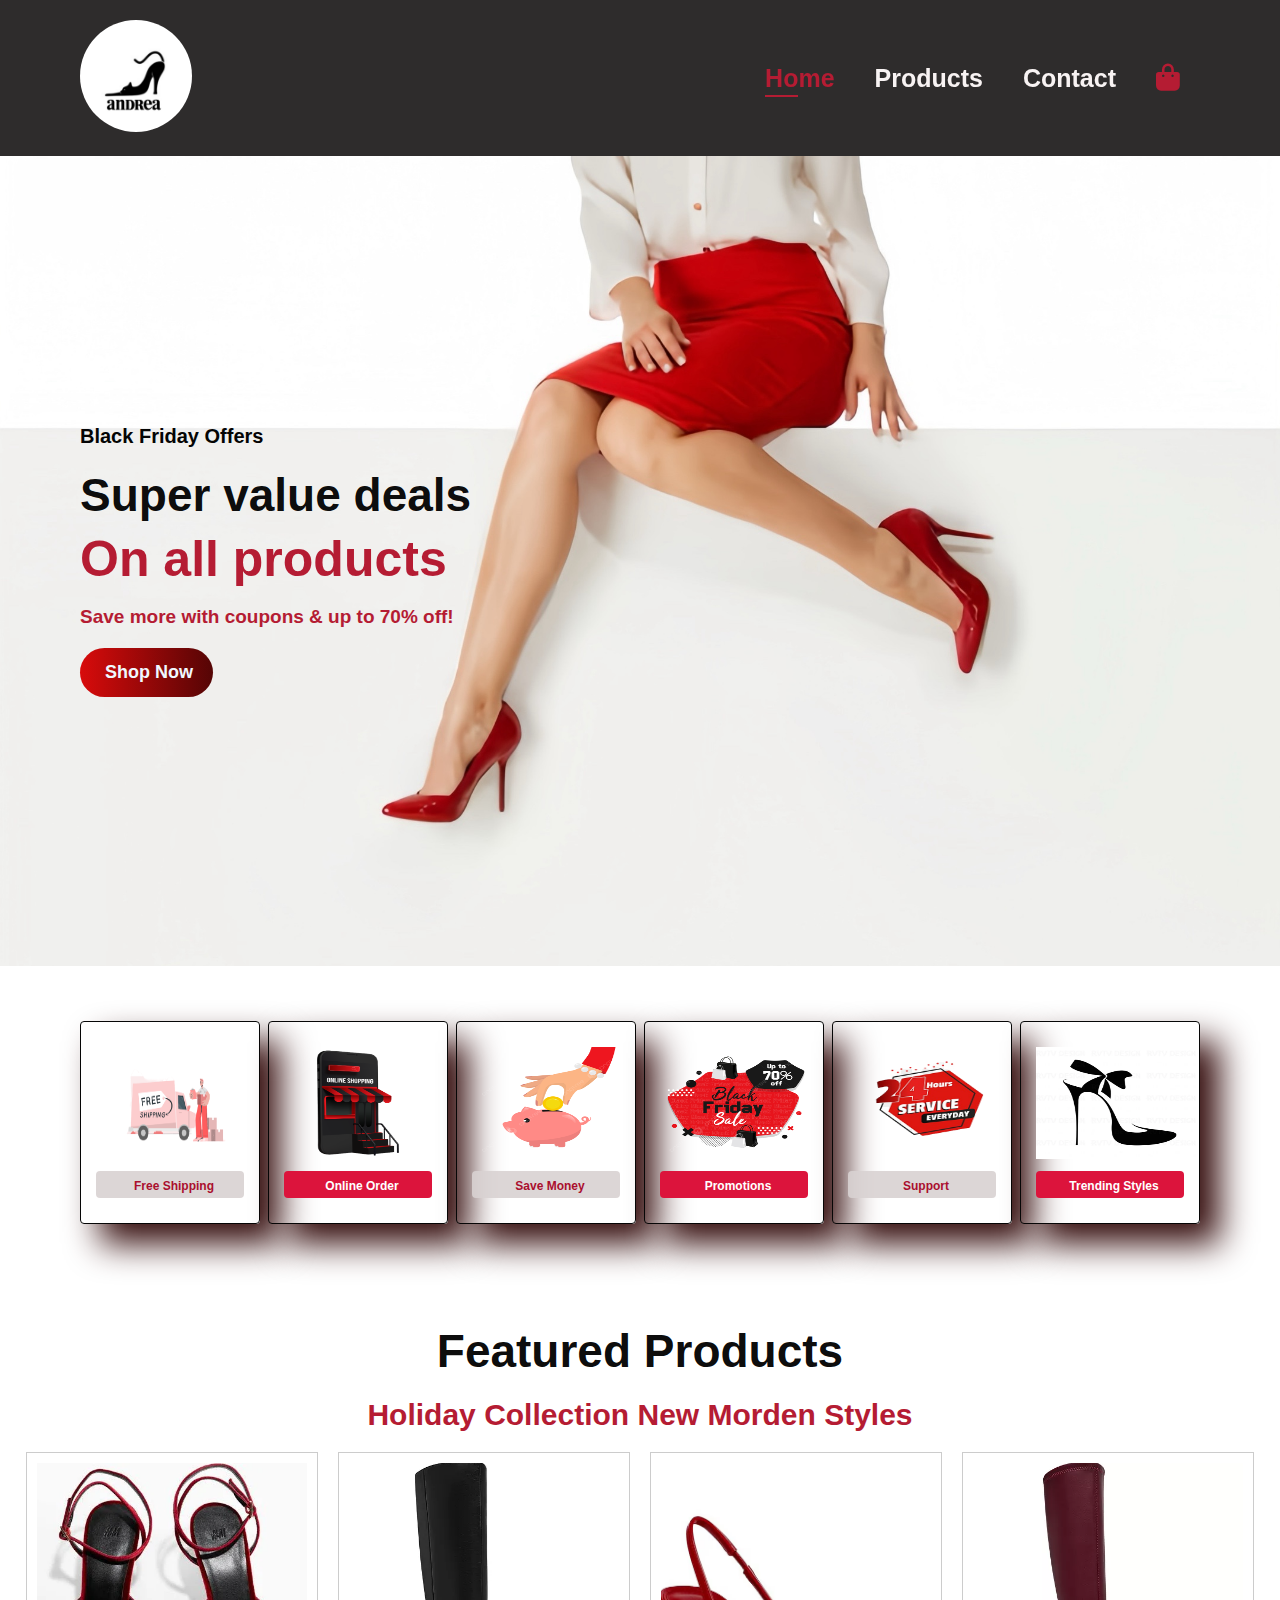
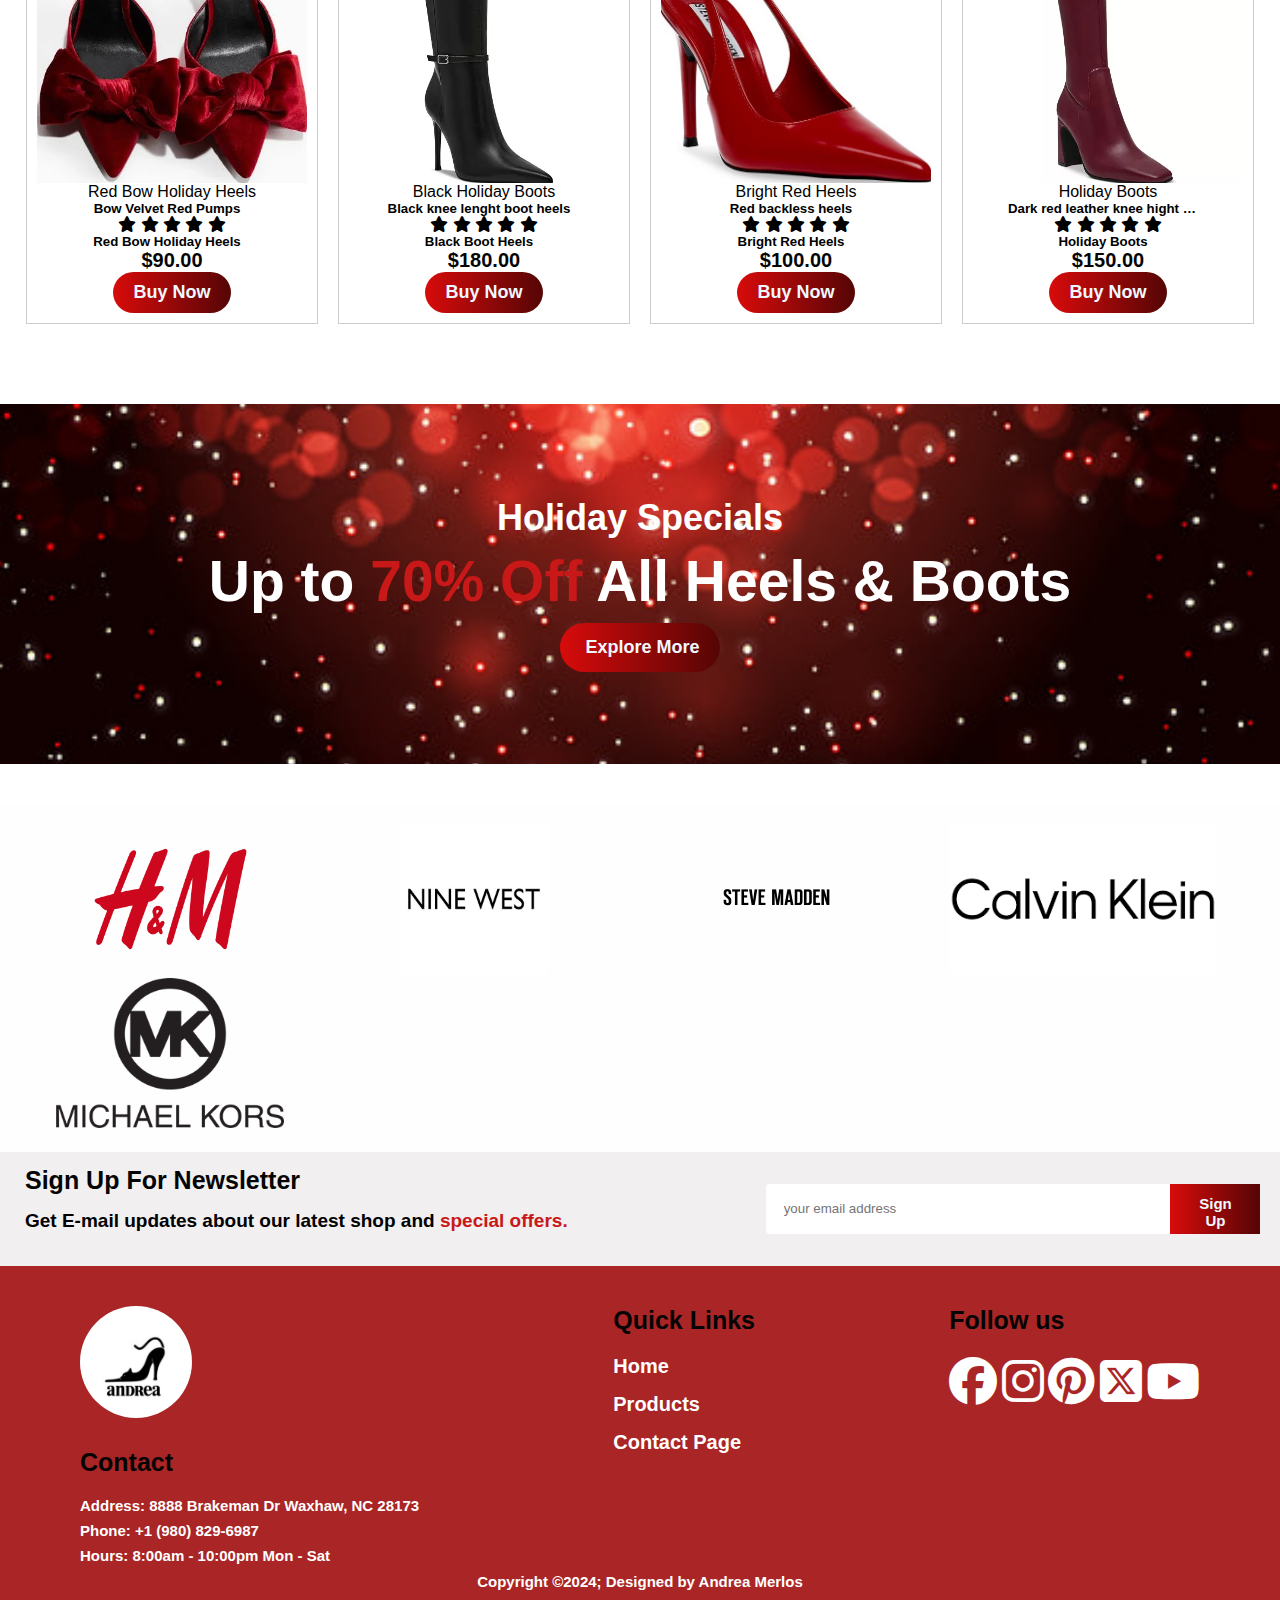
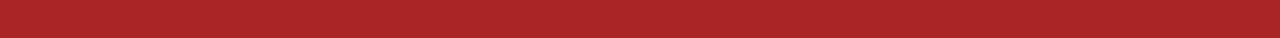
<file: index.html>
<!DOCTYPE html>
<html lang="en">
  <head>
    <meta charset="UTF-8" />
    <meta name="viewport" content="width=device-width, initial-scale=1.0" />
    <title>Document</title>
    <link rel="stylesheet" href="styles.css" />
    <link
      rel="stylesheet"
      href="https://cdnjs.cloudflare.com/ajax/libs/font-awesome/6.6.0/css/all.min.css"
    />
  </head>
  <body>
    <section id="header">
      <a href="index.html"><img src="images/logo.PNG" alt="logo" class="brand-logo" /></a>
      <div>
        <ul id="navbar">
          <li><a class="active" href="index.html">Home</a></li>
          <li><a href="products.html">Products</a></li>
          <li><a href="contact.html">Contact</a></li>
          <li>
            <a href="cart.html"><i class="fa-solid fa-bag-shopping"></i></a>
          </li>
        </ul>
      </div>
    </section>
    <section id="hero">
      <h4>Black Friday Offers</h4>
      <h2>Super value deals</h2>
      <h1>On all products</h1>
      <p>Save more with coupons & up to 70% off!</p>
      <button>Shop Now</button>
    </section>
    <section id="feature" class="section-p1">
      <div class="fe-box">
        <img src="images/feeShipping.png" class="image1" alt="" />
        <h6>Free Shipping</h6>
      </div>
      <div class="fe-box">
        <img src="images/file (2).png" class="image3" alt="" />
        <h6>Online Order</h6>
      </div>
      <div class="fe-box">
        <img src="images/redPig.png" class="image1" alt="" />
        <h6>Save Money</h6>
      </div>
      <div class="fe-box">
        <img src="images/promotions100.png" class="image2" alt="" />
        <h6>Promotions</h6>
      </div>
      <div class="fe-box">
        <img src="images/file (1).png" class="image1" alt="" />
        <h6>Support</h6>
      </div>
      <div class="fe-box">
        <img src="images/lastFeature.webp" class="image1" alt="" />
        <h6>Trending Styles</h6>
      </div>
    </section>
    <section id="product1" class="section-p1">
      <h2>Featured Products</h2>
      <p>Holiday Collection New Morden Styles</p>
      <div class="product">
      <div class="pro">
        <img class="img-fluid" src="images/bowRedHeels.webp" />
        <div class="des">
          <span>Red Bow Holiday Heels</span>
          <h5>Bow Velvet Red Pumps</h5>
          <div class="star">
            <i class="fas fa-star"></i>
            <i class="fas fa-star"></i>
            <i class="fas fa-star"></i>
            <i class="fas fa-star"></i>
            <i class="fas fa-star"></i>
          </div>
          <h5 class="productName">Red Bow Holiday Heels</h5>
          <h4 class="productPrice">$90.00</h4>
          <button class="buyBtn">Buy Now</button>
        </div>
      </div>
      <div class="pro">
        <img class="imgBoots" src="images/blackBoot20.webp" />
        <div class="des">
          <span>Black Holiday Boots</span>
          <h5>Black knee lenght boot heels</h5>
          <div class="star">
            <i class="fas fa-star"></i>
            <i class="fas fa-star"></i>
            <i class="fas fa-star"></i>
            <i class="fas fa-star"></i>
            <i class="fas fa-star"></i>
          </div>
          <h5 class="productName">Black Boot Heels</h5>
          <h4 class="productPrice">$180.00</h4>
          <button class="buyBtn">Buy Now</button>
        </div>
      </div>
      <div class="pro">
        <img class="img-fluid mb-3" src="images/closedRedHeel.avif" />
        <div class="des">
          <span>Bright Red Heels</span>
          <h5>Red backless heels</h5>
          <div class="star">
            <i class="fas fa-star"></i>
            <i class="fas fa-star"></i>
            <i class="fas fa-star"></i>
            <i class="fas fa-star"></i>
            <i class="fas fa-star"></i>
          </div>
          <h5 class="productName">Bright Red Heels</h5>
          <h4 class="productPrice">$100.00</h4>
          <button class="buyBtn">Buy Now</button>
        </div>
      </div>
      <div class="pro">
        <img class="img-fluid mbb-3" src="images/redBoots.webp" />
        <div class="des">
          <span>Holiday Boots</span>
          <h5>Dark red leather knee hight boots</h5>
          <div class="star">
            <i class="fas fa-star"></i>
            <i class="fas fa-star"></i>
            <i class="fas fa-star"></i>
            <i class="fas fa-star"></i>
            <i class="fas fa-star"></i>
          </div>
          <h5 class="productName">Holiday Boots</h5>
          <h4 class="productPrice">$150.00</h4>
          <button class="buyBtn">Buy Now</button>
        </div>
      </div>
    </section>
    <section id="banner" class="section-m1">
      <h4>Holiday Specials</h4>
      <h2>Up to <span>70% Off</span> All Heels & Boots</h2>
      <button>Explore More</button>
    </section>
    <section id="brand" class="container33">
      <div class="row">
        <img class="logo99" src="images/H&M-Logo.wine.png" />
        <img
          class="img-fluid col-lg-2 col-md-4 col-6"
          src="images/nineewest.png"
        />
        <img
          class="img-fluid col-lg-2 col-md-4 col-6"
          src="images/steveMaden.webp"
        />
        <img class="img-fluid col-lg-2 col-md-4 col-6" src="images/ck.png" />
        <img
          class="img-fluid col-lg-2 col-md-4 col-6"
          src="images/michael-kors-logo-2D0B890759-seeklogo.com.png"
        />
      </div>
    </section>

    <section id="newsletter" class="section-p1">
      <div class="newstext">
        <h4>Sign Up For Newsletter</h4>
        <p>
          Get E-mail updates about our latest shop and
          <span>special offers.</span>
        </p>
      </div>
      <div class="form">
        <input type="text" placeholder="your email address" />
        <button class="normal">Sign Up</button>
      </div>
    </section>
    <footer class="section-p1">
      <div class="col">
        <img src="images/logo.PNG" class="brand-logo" />
        <h4>Contact</h4>
        <p><strong>Address:</strong> 8888 Brakeman Dr Waxhaw, NC 28173</p>
        <p><strong>Phone:</strong> +1 (980) 829-6987</p>
        <p><strong>Hours:</strong> 8:00am - 10:00pm Mon - Sat</p>
      </div>
      <div class="col">
        <h4>Quick Links</h4>
        <a href="index.html">Home</a>
        <a href="products.html">Products</a>
        <a href="contact.html">Contact Page</a>
      </div>
      <div class="col">
        <h4>Follow us</h4>
        <div class="icon">
          <a href="https://www.facebook.com/?_rdr"
            ><i class="fa-brands fa-facebook"></i
          ></a>
          <a href="https://www.instagram.com/accounts/login/"
            ><i class="fa-brands fa-instagram"></i
          ></a>
          <a href="https://www.pinterest.com/"
            ><i class="fa-brands fa-pinterest"></i
          ></a>
          <a
            href="https://x.com/i/flow/login?input_flow_data=%7B%22requested_variant%22%3A%22eyJteCI6IjIifQ%3D%3D%22%7D"
            ><i class="fa-brands fa-square-x-twitter"></i
          ></a>
          <a href="https://www.youtube.com/"
            ><i class="fa-brands fa-youtube"></i
          ></a>
        </div>
      </div>
      <div class="copyright">
        <p>
          Copyright &copy;2024; Designed by
          <span class="designer">Andrea Merlos</span>
        </p>
      </div>
    </footer>

    <script src="script.js"></script>
  </body>
</html>
</file>
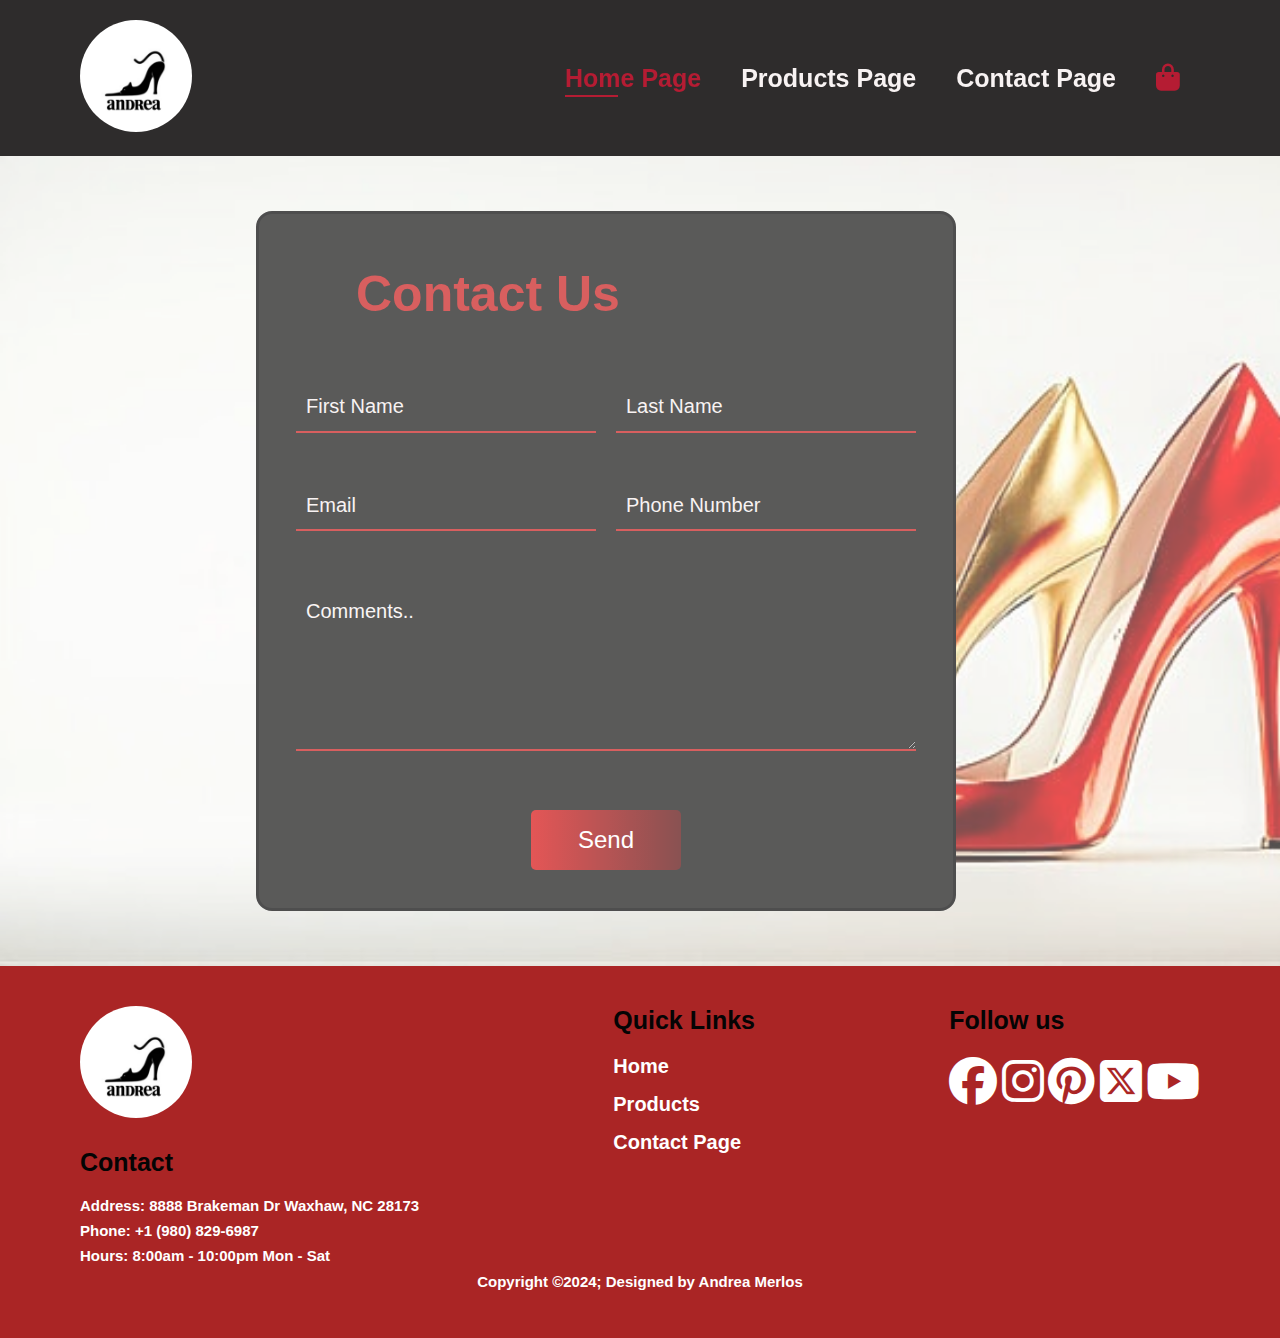
<file: contact.html>
<!DOCTYPE html>
<html lang="en">
  <head>
    <meta charset="UTF-8" />
    <meta name="viewport" content="width=device-width, initial-scale=1.0" />
    <link rel="stylesheet" href="styles.css" />
    <link
      rel="stylesheet"
      href="https://cdnjs.cloudflare.com/ajax/libs/font-awesome/6.6.0/css/all.min.css"
    />
    <title>Contact Page</title>
  </head>
  <body>
    <section id="header">
      <a href="index.html"
        ><img src="images/logo.PNG" class="brand-logo" alt="logo"
      /></a>
      <div>
        <ul id="navbar">
          <li><a class="active" href="index.html">Home Page</a></li>
          <li><a href="products.html">Products Page</a></li>
          <li><a href="contact.html">Contact Page</a></li>
          <li>
            <a href="cart.html"><i class="fa-solid fa-bag-shopping"></i></a>
          </li>
        </ul>
      </div>
    </section>
    <div class="container">
      <form>
        <h1>Contact Us</h1>
        <input type="text" id="firstName" placeholder="First Name" />
        <input type="text" id="lastName" placeholder="Last Name" />
        <input type="text" id="email" placeholder="Email" />
        <input type="text" id="phone" placeholder="Phone Number" />
        <h4>Comments..</h4>
        <textarea required></textarea>
        <button type="sumbit" id="button">Send</button>
      </form>
    </div>
    <footer class="section-p1">
      <div class="col">
        <img src="images/logo.PNG" class="brand-logo" />
        <h4>Contact</h4>
        <p><strong>Address:</strong> 8888 Brakeman Dr Waxhaw, NC 28173</p>
        <p><strong>Phone:</strong> +1 (980) 829-6987</p>
        <p><strong>Hours:</strong> 8:00am - 10:00pm Mon - Sat</p>
      </div>
      <div class="col">
        <h4>Quick Links</h4>
        <a href="index.html">Home</a>
        <a href="products.html">Products</a>
        <a href="contact.html">Contact Page</a>
      </div>
      <div class="col">
        <h4>Follow us</h4>
        <div class="icon">
          <a href="https://www.facebook.com/?_rdr"
            ><i class="fa-brands fa-facebook"></i
          ></a>
          <a href="https://www.instagram.com/accounts/login/"
            ><i class="fa-brands fa-instagram"></i
          ></a>
          <a href="https://www.pinterest.com/"
            ><i class="fa-brands fa-pinterest"></i
          ></a>
          <a
            href="https://x.com/i/flow/login?input_flow_data=%7B%22requested_variant%22%3A%22eyJteCI6IjIifQ%3D%3D%22%7D"
            ><i class="fa-brands fa-square-x-twitter"></i
          ></a>
          <a href="https://www.youtube.com/"
            ><i class="fa-brands fa-youtube"></i
          ></a>
        </div>
      </div>
      <div class="copyright">
        <p>
          Copyright &copy;2024; Designed by
          <span class="designer">Andrea Merlos</span>
        </p>
      </div>
      <script src="contact.js"></script>
    </footer>
  </body>
</html>
</file>
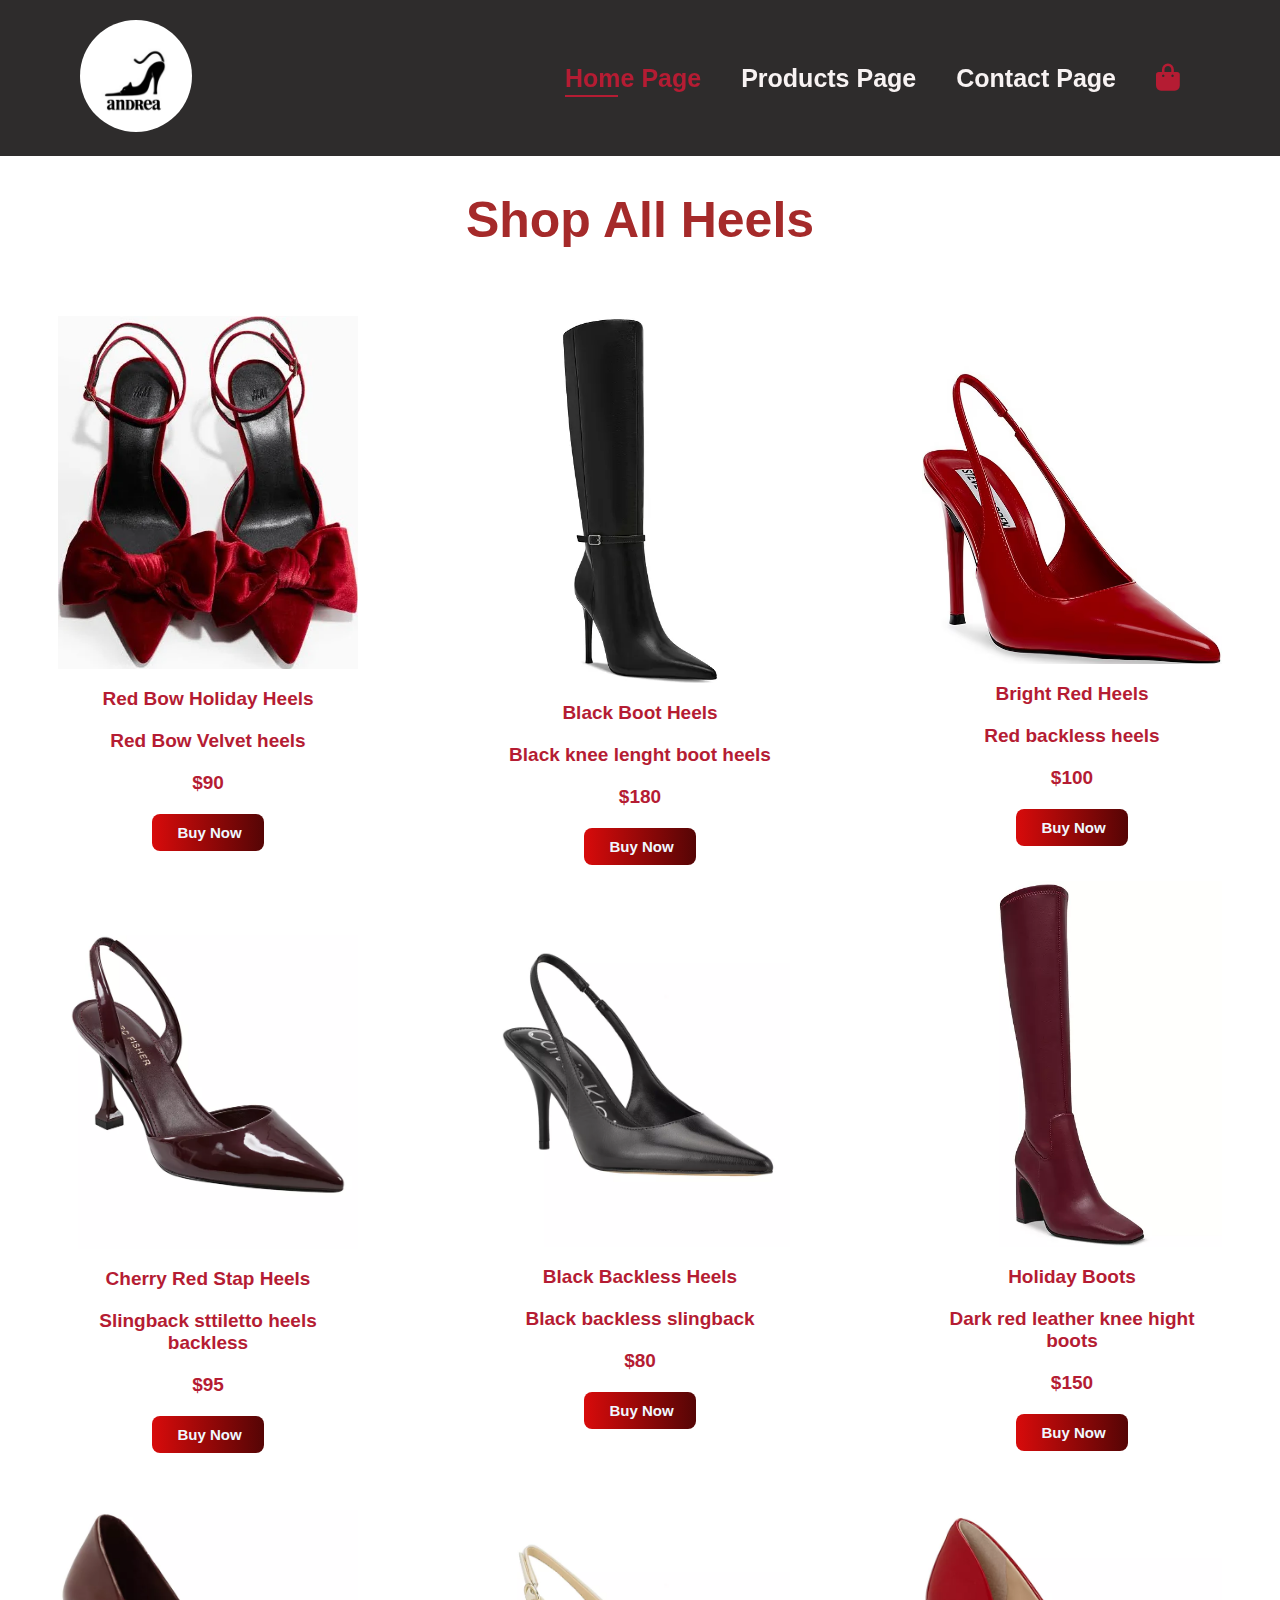
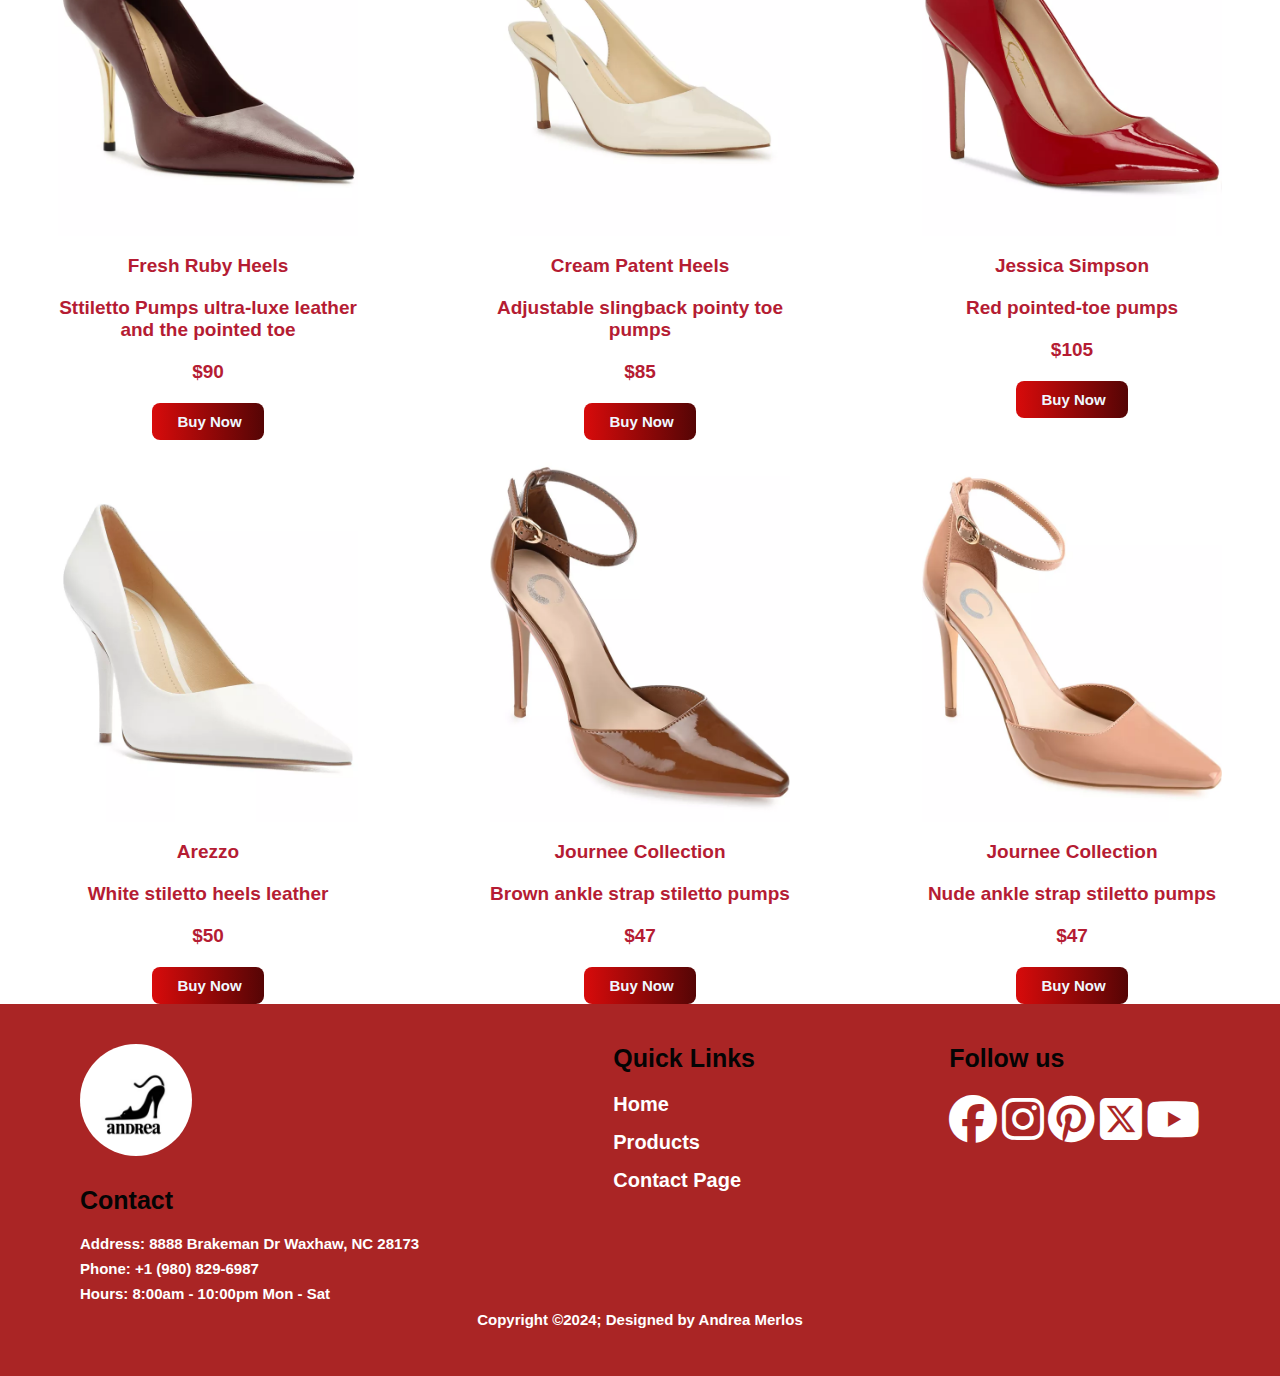
<file: products.html>
<!DOCTYPE html>
<html lang="en">
  <head>
    <meta charset="UTF-8" />
    <meta name="viewport" content="width=device-width, initial-scale=1.0" />
    <title>Product Page</title>
    <link rel="stylesheet" href="styles.css" />
    <link
      rel="stylesheet"
      href="https://cdnjs.cloudflare.com/ajax/libs/font-awesome/6.6.0/css/all.min.css"
    />
  </head>
  <body>
    <section id="header">
      <a href="index.html"><img src="images/logo.PNG" class="brand-logo" /></a>

      <div>
        <ul id="navbar">
          <li><a class="active" href="index.html">Home Page</a></li>
          <li><a href="products.html">Products Page</a></li>
          <li><a href="contact.html">Contact Page</a></li>
          <li>
            <a href="cart.html"><i class="fa-solid fa-bag-shopping"></i></a>
          </li>
        </ul>
      </div>
    </section>
    <h1 class="topHeader">Shop All Heels</h1>
    <div id="heels-container"></div>

    <footer class="section-p1">
      <div class="col">
        <img src="images/logo.PNG" class="brand-logo" />
        <h4>Contact</h4>
        <p><strong>Address:</strong> 8888 Brakeman Dr Waxhaw, NC 28173</p>
        <p><strong>Phone:</strong> +1 (980) 829-6987</p>
        <p><strong>Hours:</strong> 8:00am - 10:00pm Mon - Sat</p>
      </div>
      <div class="col">
        <h4>Quick Links</h4>
        <a href="index.html">Home</a>
        <a href="products.html">Products</a>
        <a href="contact.html">Contact Page</a>
      </div>
      <div class="col">
        <h4>Follow us</h4>
        <div class="icon">
          <a href="https://www.facebook.com/?_rdr"
            ><i class="fa-brands fa-facebook"></i
          ></a>
          <a href="https://www.instagram.com/accounts/login/"
            ><i class="fa-brands fa-instagram"></i
          ></a>
          <a href="https://www.pinterest.com/"
            ><i class="fa-brands fa-pinterest"></i
          ></a>
          <a
            href="https://x.com/i/flow/login?input_flow_data=%7B%22requested_variant%22%3A%22eyJteCI6IjIifQ%3D%3D%22%7D"
            ><i class="fa-brands fa-square-x-twitter"></i
          ></a>
          <a href="https://www.youtube.com/"
            ><i class="fa-brands fa-youtube"></i
          ></a>
        </div>
      </div>
      <div class="copyright">
        <p>
          Copyright &copy;2024; Designed by
          <span class="designer">Andrea Merlos</span>
        </p>
      </div>
    </footer>
    <script type="module" src="script.js"></script>
  </body>
</html>
</file>
<file: styles.css>
* {
  margin: 0;
  padding: 0;
  box-sizing: border-box;
  font-family: Arial, Helvetica, sans-serif;
}

h1 {
  font-size: 50px;
  line-height: 64px;
  color: black;
}

h2 {
  font-size: 46px;
  line-height: 64px;
  color: rgba(6, 6, 6, 0.992);
  font-weight: bold;
}

h4 {
  font-size: 20px;
  color: rgb(4, 4, 4);
  font-weight: bold;
}

h6 {
  font-weight: 700;
  font-size: 12px;
}

p {
  font-size: 19px;
  color: rgb(181, 28, 51);
  margin: 15px 0 20px 0;
  font-weight: bold;
}

.section-p1 {
  padding: 40px 80px;
}

.section-m1 {
  margin: 40px 0;
}

button.normal {
  font-size: 24px;
  font-weight: bold;
  padding: 15px 30px;
  color: black;
}

body {
  width: 100%;
}

/****************************************** Start of Navbar **********************************************/
#header {
  display: flex;
  align-items: center;
  justify-content: space-between;
  padding: 20px 80px;
  background: rgba(37, 35, 35, 0.959);
  box-shadow: 0 5px 15 px rgba(193, 23, 23, 0.992);
  z-index: 999;
  position: sticky;
  top: 0;
  left: 0;
}

.brand-logo {
  width: 7rem;
  height: 7rem;
  border-radius: 5rem;
}

.brand-logo:hover {
  opacity: 50%;
}

#navbar {
  display: flex;
  align-items: center;
  justify-content: center;
}

#navbar li {
  list-style: none;
  padding: 0 20px;
  position: relative;
}

#navbar li a {
  text-decoration: none;
  font-size: 25px;
  font-weight: 600;
  color: rgb(248, 243, 243);
  transition: 0.3s ease;
}

#navbar li a:hover,
#navbar li a.active {
  color: rgb(181, 28, 51);
}

#navbar li a.active::after,
#navbar li a:hover::after {
  content: "";
  width: 30%;
  height: 2px;
  background: rgb(181, 28, 51);
  position: absolute;
  bottom: -4px;
  left: 20px;
}

.fa-bag-shopping {
  color: rgb(181, 28, 51);
  font-size: 1.7rem;
  transition: 0.3s ease;
}

.fa-bag-shopping:hover {
  color: rgba(250, 249, 249, 0.999);
}
/****************************************************** Home Page Start ***************************************/
#hero {
  background-image: url(images/Heels.jpg);
  background-repeat: no-repeat;
  height: 90vh;
  width: 100%;
  background-size: cover;
  background-position: top 25% right 0;
  padding: 0 80px;
  display: flex;
  flex-direction: column;
  align-items: flex-start;
  justify-content: center;
}

#hero h4 {
  padding-bottom: 15px;
}

#hero h1 {
  color: rgb(181, 28, 51);
}

#hero button {
  background: linear-gradient(to right, rgb(216, 11, 11), rgb(85, 5, 5));
  color: aliceblue;
  padding: 14px 20px 14px 25px;
  border-radius: 3rem;
  cursor: pointer;
  font-weight: bold;
  font-size: 18px;
  border-style: none;
}

#hero button:hover {
  background: linear-gradient(to right, rgb(222, 42, 42), rgb(249, 247, 247));
  color: black;
  transition: 0.3s ease-in-out;
}
/************************* Start of features ************************************************ */
#feature {
  display: flex;
  align-items: center;
  justify-content: space-between;
  flex-wrap: wrap;
}

#feature .fe-box {
  width: 180px;
  text-align: center;
  padding: 25px 15px;
  box-shadow: 20px 20px 34px rgb(53, 13, 13);
  border: 1px solid rgb(6, 6, 6);
  border-radius: 4px;
  margin: 15px 0;
}
#feature .fe-box:hover {
  box-shadow: 10px 10px 54px rgb(53, 13, 13);
}

.image1 {
  width: 10rem;
  height: 7rem;
  margin-bottom: 0.5rem;
}
.image2 {
  width: 9.5rem;
  height: 7rem;
  margin-bottom: 0.5rem;
}

.image3 {
  width: 6rem;
  height: 7rem;
  margin-bottom: 0.5rem;
}

#feature .fe-box h6 {
  padding: 9px 0px 6px 8px;
  line-height: 1;
  border-radius: 4px;
  color: rgb(170, 15, 46);
  background-color: rgba(216, 209, 209, 0.898);
  font-weight: bold;
}

#feature .fe-box:nth-child(2) h6 {
  background-color: crimson;
  color: white;
}
#feature .fe-box:nth-child(4) h6 {
  background-color: crimson;
  color: white;
}
#feature .fe-box:nth-child(6) h6 {
  background-color: crimson;
  color: white;
}

/********************************** start of products  ********************************/

.pro {
  display: flex;
  flex-direction: column;
  align-items: center;
  text-align: center;
  padding: 10px;
  box-sizing: border-box;
  border: 1px solid #ccc;
}

.product {
  justify-content: center;
  align-items: start;
  gap: 20px;
  display: grid;
  grid-template-columns: repeat(4, 1fr);
  width: 100%;
  max-width: 1200px;
  margin: 0 auto;
  box-sizing: border-box;
}

.product img {
  width: 270px;
  height: 320px;
  margin: 0 auto;
  object-fit: cover;
}
.pro:hover {
  transform: scale(1.05);
  box-shadow: 0 10px 15px rgb(105, 14, 28);
}
.des h5 {
  text-align: center;
  padding-right: 10px;
  max-width: 200px;
  overflow: hidden;
  text-overflow: ellipsis;
  white-space: nowrap;
}
.buyBtn {
  background: linear-gradient(to right, rgb(216, 11, 11), rgb(85, 5, 5));
  color: aliceblue;
  /* padding: 14px 20px 14px 25px; */
  padding: 10px 20px;
  border-radius: 3rem;
  cursor: pointer;
  font-weight: bold;
  font-size: 18px;
  border-style: none;
}
.buyBtn:hover {
  background: linear-gradient(to right, rgb(222, 42, 42), rgb(249, 247, 247));
  color: black;
  transition: 0.3s ease-in-out;
}

#product1 h2 {
  text-align: center;
}
#product1 p {
  text-align: center;
  font-size: 30px;
}
/************************************* banner section start ************************/
#banner {
  display: flex;
  flex-direction: column;
  justify-content: center;
  align-items: center;
  text-align: center;
  background-image: url(images/balckBanner.jpg);
  width: 100%;
  height: 40vh;
  background-size: cover;
  background-position: center;
}

#banner h4 {
  color: white;
  font-size: 36px;
}
#banner h2 {
  color: white;
  font-size: 57px;
  padding: 10px 0;
}

#banner h2 span {
  color: rgb(200, 24, 24);
}

#banner button {
  background: linear-gradient(to right, rgb(216, 11, 11), rgb(85, 5, 5));
  color: aliceblue;
  padding: 14px 20px 14px 25px;
  border-radius: 3rem;
  cursor: pointer;
  font-weight: bold;
  font-size: 18px;
  border-style: none;
}

#banner button:hover {
  background: linear-gradient(to right, rgb(222, 42, 42), rgb(249, 247, 247));
  color: black;
  transition: 0.3s ease-in-out;
}

/*********************************** logo start ***********************/
#brand.container33 {
  display: flex;
  flex-wrap: wrap;
  justify-content: center;
  gap: 20px;
  padding: 20px;
  background-color: rgb(254, 254, 254);
  /* box-shadow: 0 4px 6px rgb(195, 16, 16); */
}
#brand.container33 img {
  width: 300px;
  height: 150px;
  object-fit: contain;
  border-radius: 5px;
}
/********************************************** Start of Newsletter ******************/

#newsletter {
  display: flex;
  justify-content: space-between;
  flex-wrap: wrap;
  align-items: center;
  background-color: rgba(239, 236, 237, 0.833);
  padding: 14px 20px 14px 25px;
}

#newsletter h4 {
  font-size: 25px;
  font-weight: bold;
}

#newsletter p {
  font-size: 19px;
  font-weight: 600;
  color: black;
}

#newsletter p span {
  color: rgb(200, 24, 24);
}

#newsletter .form {
  display: flex;
  width: 40%;
}

#newsletter input {
  height: 3.126rem;
  width: 90%;
  padding: 0 1.25em;
  border: 1px solid transparent;
  border-radius: 4px;
  border-bottom-right-radius: 0;
  border-top-right-radius: 0;
  outline: none;
}

#newsletter button {
  background: linear-gradient(to right, rgb(216, 11, 11), rgb(85, 5, 5));
  color: aliceblue;
  padding: 10px 19px 3.7px 20px;
  /* border-radius: 0.5rem; */
  cursor: pointer;
  font-weight: bold;
  font-size: 15px;
  border: none;
}

#newsletter button:hover {
  background: linear-gradient(to right, rgb(222, 42, 42), rgb(249, 247, 247));
  color: black;
  transition: 0.3s ease-in-out;
}
/********************************** start of footer ********************************/
footer {
  display: flex;
  flex-wrap: wrap;
  justify-content: space-between;
  background-color: rgb(170, 37, 37);
}
footer .col {
  display: flex;
  flex-direction: column;
  align-items: flex-start;
  margin-bottom: 1px;
}
footer .brand-logo {
  margin-bottom: 30px;
}

footer h4 {
  font-size: 25px;
  padding-bottom: 20px;
}

footer p {
  font-size: 15px;
  margin: 0 0 8px 0;
  color: white;
}

footer a {
  font-size: 20px;
  color: white;
  text-decoration: none;
  margin-bottom: 15px;
  font-weight: 600;
}
footer a:hover {
  color: rgb(10, 10, 10);
  transition: 0.3s ease-in-out;
}

footer .icon a {
  margin-top: 4px;
  color: white;
  font-size: 3rem;
}

footer i:hover {
  color: rgb(10, 10, 10);
  transition: 0.3s ease-in-out;
}

footer .copyright {
  width: 100%;
  text-align: center;
}

/**************************************** Contact Page **********************************/
.container {
  display: flex;
  justify-content: left;
  padding-left: 20%;
  align-items: center;
  background-image: url(images/contactbackground_Deblur.jpg);
  background-repeat: no-repeat;
  background-size: cover;
  opacity: 0.69;
  height: 90vh;
  width: 100%;
}
.container form {
  width: 700px;
  height: 700px;
  border-style: solid;
  display: flex;
  background-color: rgb(17, 17, 16);
  flex-wrap: wrap;
  justify-content: center;
  border-radius: 1rem;
}

.container form h1 {
  color: rgb(200, 24, 24);
  font-weight: 700;
  line-height: 2;
  margin-top: 30px;
  width: 500px;
}

.container form input {
  width: 300px;
  height: 50px;
  padding-left: 10px;
  outline: none;
  border: none;
  font-size: 20px;
  margin-bottom: 10px;
  background: none;
  border-bottom: 2px solid rgb(200, 24, 24);
  color: rgb(250, 246, 246);
}
.container form input::placeholder {
  color: rgb(245, 238, 238);
}
.container form #lastName,
.container form #phone {
  margin-left: 20px;
}

.container form h4 {
  color: rgb(248, 241, 241);
  font-weight: 300;
  width: 600px;
  margin-top: 20px;
}
.container form textarea {
  background: none;
  border: none;
  border-bottom: 2px solid rgb(200, 24, 24);
  color: rgb(247, 239, 239);
  font-weight: 200;
  font-size: 20px;
  padding: 10px;
  outline: none;
  min-height: 90px;
  max-height: 90px;
  min-width: 620px;
  max-width: 620px;
}

.container form h4 {
  font-size: 20px;
}

.container form #button {
  border: none;
  background: linear-gradient(to right, rgb(216, 11, 11), rgb(85, 5, 5));
  border-radius: 5px;
  margin-top: 20px;
  font-weight: 600px;
  font-size: 24px;
  color: white;
  width: 150px;
  height: 60px;
  text-align: center;
  transition: 0.3s;
}

.container form #button:hover {
  background: linear-gradient(to right, rgb(222, 42, 42), rgb(249, 247, 247));
  color: black;
  transition: 0.3s ease-in-out;
  cursor: pointer;
  padding: 20px;
}

/*********************** Products Page ***************************/
#heels-container {
  display: grid;
  grid-template-columns: repeat(3, 1fr);
  justify-content: center;
  gap: 16px;
}

.heelsView {
  text-align: center;
}

.heelImages {
  margin-bottom: 0.5rem;
  /*                                          fd g                                              bv` bcv                                                                                        f                                                                               ds                                                */
  align-items: center;
  margin: 0 auto;
  width: 300px;
  height: auto;
}
.addToCart {
  background: linear-gradient(to right, rgb(216, 11, 11), rgb(85, 5, 5));
  color: aliceblue;
  padding: 10px 22px 10px 25px;
  border-radius: 0.5rem;
  cursor: pointer;
  font-weight: bold;
  font-size: 15px;
  border: none;
  text-align: center;
}
.pictures {
  width: 100%;
  height: 130%;
}
.topHeader {
  text-align: center;
  color: brown;
  padding-top: 2rem;
  padding-bottom: 4rem;
}
.addToCart:hover {
  background: linear-gradient(to right, rgb(222, 42, 42), rgb(249, 247, 247));
  color: black;
  transition: 0.3s ease-in-out;
}

/*******************$$$$$$$$$$$********The start of @media 435****************** */
@media (max-width: 435px) {
  #navbar {
    display: flex;
    align-items: center;
    justify-content: center;
    width: 100%;
  }
  #navbar li {
    padding: 0 10px;
  }
  #navbar li a {
    text-decoration: none;
    font-size: 10px;
    font-weight: 600;
  }
  .fa-bag-shopping {
    font-size: 1rem;
    transition: 0.3s ease;
  }
  footer .icon a {
    margin-top: 4px;
    font-size: 20px;
  }
  #hero {
    height: 30vh;
    width: 100%;
  }
  #hero h4 {
    padding-top: 490px;
    font-size: 20px;
  }
  #hero h6 {
    padding-top: 10px;
    font-size: 10px;
  }

  #hero h2 {
    font-size: 15px;
    padding-top: 4px;
    padding: 0;
  }
  #hero h1 {
    padding-bottom: 1px;
    padding-top: 1px;
    font-size: 0.8rem;
  }
  #hero p {
    padding-bottom: 450px;
    font-size: 0.8em;
  }

  #hero button {
    display: none;
  }
  footer .brand-logo {
    margin-bottom: 10px;
  }

  footer h4 {
    font-size: 15px;
    padding-bottom: 20px;
  }

  footer p {
    font-size: 15px;
    margin: 0 0 8px 0;
  }
  footer a {
    font-size: 14px;
    text-decoration: none;
    margin-bottom: 15px;
    font-weight: 600;
  }
  .brand-logo {
    width: 1.9rem;
    height: 1.9rem;
    border-radius: 5rem;
  }
  #heels-container {
    display: grid;
    grid-template-columns: repeat(1, 1fr);
    justify-content: center;
    justify-items: center;
    align-items: center;
    margin: 0;
  }
  .addToCart {
    padding: 10px 20px;
  }
  .product {
    margin: 0;
    grid-template-columns: 1fr;
    padding: 0;
  }
  h5,
  h4,
  .buybtn {
    font-size: 14px;
  }
  .product img {
    width: 180px;
    height: auto;
    margin-bottom: 0.5rem;
  }

  .des {
    display: flex;
    flex-direction: column;
    justify-content: center;
    align-items: center;
    padding-left: 65px;
  }
  .pictures {
    width: 200px;
    height: auto;
    display: inline;
  }
  .shoe-cost {
    font-size: 10px;
  }
  .shoe-name {
    font-size: 10px;
  }
  .discription {
    font-size: 10px;
  }
  #newsletter .form {
    display: flex;
    width: 120%;
  }

  #newsletter input {
    height: 3.126rem;
    width: 50%;
    padding: 0 1.25em;
    border-radius: 4px;
  }

  #newsletter button {
    padding: 5px 10px 1px 10px;
    font-size: 9px;
  }
  .container {
    padding-left: 2rem;
  }
  .container form {
    width: 250px;
    height: 700px;
    border-style: solid;
    display: flex;
    background-color: rgb(17, 17, 16);
    flex-wrap: wrap;
    justify-content: center;
    border-radius: 1rem;
  }

  .container form h1 {
    font-size: 40px;
    width: 450px;
  }

  .container form input {
    width: 200px;
    height: 50px;
    padding-left: 10px;
    outline: none;
    border: none;
    font-size: 12px;
    margin-bottom: 10px;
    background: none;
    border-bottom: 2px solid rgb(200, 24, 24);
  }
  .container form #lastName,
  .container form #phone {
    margin-left: 0px;
  }

  .container form h4 {
    color: rgb(248, 241, 241);
    font-weight: 300;
    font-size: 19px;
    width: 100px;
    margin-top: 20px;
  }
  .container form textarea {
    background: none;
    border: none;
    border-bottom: 2px solid rgb(200, 24, 24);
    color: rgb(247, 239, 239);
    font-weight: 200;
    padding: 0px;
    font-size: 15px;
    outline: none;
    min-height: 90px;
    max-height: 90px;
    min-width: 80px;
    max-width: 620px;
  }

  .container form h4 {
    font-size: 17px;
  }

  .container form #button {
    border-radius: 5px;
    margin-top: 20px;
    font-weight: 600px;
    font-size: 18px;
    color: white;
    width: 100px;
    height: 50px;
  }

  .heelImages {
    width: 50%;
    height: 50%;
    margin: 0;
  }
  #banner h4 {
    font-size: 20px;
  }
  #banner h2 {
    font-size: 17px;
  }

  #banner button {
    padding: 14px 20px 14px 25px;
    border-radius: 3rem;
    cursor: pointer;
    font-weight: bold;
    font-size: 10px;
  }
  #brand.container33 img {
    width: 50px;
  }
}
/* **********************************@media 768******************************** */
/* @media (min-width: 768px) {
  #navbar {
    display: flex;
    align-items: center;
    justify-content: center;
    width: 100%;
  }
  #navbar li {
    padding: 0 10px;
  }
  #navbar li a {
    text-decoration: none;
    font-size: 20px;
    font-weight: 600;
  }
  .fa-bag-shopping {
    font-size: 1.5rem;
    transition: 0.3s ease;
  }
  footer .icon a {
    margin-top: 4px;
    font-size: 20px;
  }
  #hero {
    height: 30vh;
    width: 100%;
  }
  #hero h4 {
    padding-top: 490px;
    font-size: 20px;
  }
  #hero h6 {
    padding-top: 10px;
    font-size: 17px;
  }

  #hero h2 {
    font-size: 15px;
    padding-top: 4px;
    padding: 0;
  }
  #hero h1 {
    padding-bottom: 1px;
    padding-top: 1px;
    font-size: 1rem;
  }
  #hero p {
    padding-bottom: 450px;
    font-size: 2rem;
    color: black;
  }

  #hero button {
    display: none;
  }
  footer .brand-logo {
    margin-bottom: 10px;
  }

  footer h4 {
    font-size: 15px;
    padding-bottom: 20px;
  }

  footer p {
    font-size: 15px;
    margin: 0 0 8px 0;
  }
  footer a {
    font-size: 14px;
    text-decoration: none;
    margin-bottom: 15px;
    font-weight: 600;
  }
  .brand-logo {
    width: 4rem;
    height: 4rem;
    border-radius: 5rem;
  }
  #heels-container {
    display: grid;
    grid-template-columns: repeat(3, 1fr);
    gap: 6px;
    align-items: center;
  }
  .addToCart {
    padding: 5px 10px 3.7px 10px;
    font-size: 10px;
    display: inline;
    margin-top: 15px;
  }
  .pictures {
    width: 100%;
    height: 40%;
    display: inline;
  }
  .shoe-cost {
    font-size: 10px;
  }
  .shoe-name {
    font-size: 10px;
  }
  .discription {
    font-size: 10px;
  }
  #newsletter .form {
    display: flex;
    width: 120%;
  }

  #newsletter input {
    height: 3.126rem;
    width: 50%;
    padding: 0 1.25em;
    border-radius: 4px;
  }

  #newsletter button {
    padding: 5px 10px 1px 10px;
    font-size: 9px;
  }
  .container {
    padding-left: 5rem;
  }
  .container form {
    width: 550px;
    height: 800px;
  }

  .container form h1 {
    font-size: 40px;
    width: 550px;
  }

  .container form input {
    width: 490px;
    height: 40px;
    padding-left: 10px;
    outline: none;
    border: none;
    font-size: 12px;
    margin-bottom: 10px;
    background: none;
    border-bottom: 2px solid rgb(200, 24, 24);
  }
  .container form #lastName,
  .container form #phone {
    margin-left: 10px;
  }

  .container form h4 {
    color: rgb(248, 241, 241);
    font-weight: 300;
    font-size: 20px;
    width: 50px;
    margin-top: 20px;
  }
  .container form textarea {
    background: none;
    border: none;
    border-bottom: 2px solid rgb(200, 24, 24);
    color: rgb(247, 239, 239);
    font-weight: 200;
    padding: 0px;
    font-size: 50px;
    outline: none;
    min-height: 90px;
    max-height: 90px;
    min-width: 80px;
    max-width: 820px;
  }

  .container form h4 {
    font-size: 20px;
  }

  .container form #button {
    border-radius: 5px;
    margin-top: 20px;
    font-weight: 600px;
    font-size: 18px;
    color: white;
    width: 100px;
    height: 50px;
  }

  .heelImages {
    width: 50%;
    height: 50%;
  }
  #banner h4 {
    font-size: 30px;
  }
  #banner h2 {
    font-size: 28px;
  }

  #banner button {
    padding: 14px 20px 14px 25px;
    border-radius: 3rem;
    font-size: 15px;
  }
  #brand.container33 img {
    width: 90px;
  }
} */
/***************************************************************************** @media 2560 */
/* @media (min-width: 2560px) {
  .brand-logo {
    width: 7rem;
    height: 7rem;
    border-radius: 5rem;
  }

  .brand-logo:hover {
    opacity: 50%;
  }

  #navbar {
    display: flex;
    align-items: center;
    justify-content: center;
  }

  #navbar li {
    list-style: none;
    padding: 0 20px;
    position: relative;
  }

  #navbar li a {
    text-decoration: none;
    font-size: 25px;
    font-weight: 600;
    color: rgb(248, 243, 243);
    transition: 0.3s ease;
  }

  #navbar li a:hover,
  #navbar li a.active {
    color: rgb(181, 28, 51);
  }

  #navbar li a.active::after,
  #navbar li a:hover::after {
    content: "";
    width: 30%;
    height: 2px;
    background: rgb(181, 28, 51);
    position: absolute;
    bottom: -4px;
    left: 20px;
  }

  .fa-bag-shopping {
    color: rgb(181, 28, 51);
    font-size: 1.7rem;
    transition: 0.3s ease;
  }

  .fa-bag-shopping:hover {
    color: rgba(250, 249, 249, 0.999);
  }
  .section-p1 {
    padding: 40px 200px;
  }
  #brand.container33 img {
    width: 150px;
  }
  .product {
    display: flex;
    flex-wrap: wrap;
    justify-content: center;
    gap: 20px;
    padding: 10px;
    align-items: center;
  }
  .product img {
    width: 65%;
    height: 75%;
    justify-content: space-between;
    margin-bottom: 0.5rem;
    padding: 19px 0px 16px 28px;
    object-fit: contain;
  }
  .des {
    text-align: center;
    padding-right: 100px;
  }
} */
</file>
